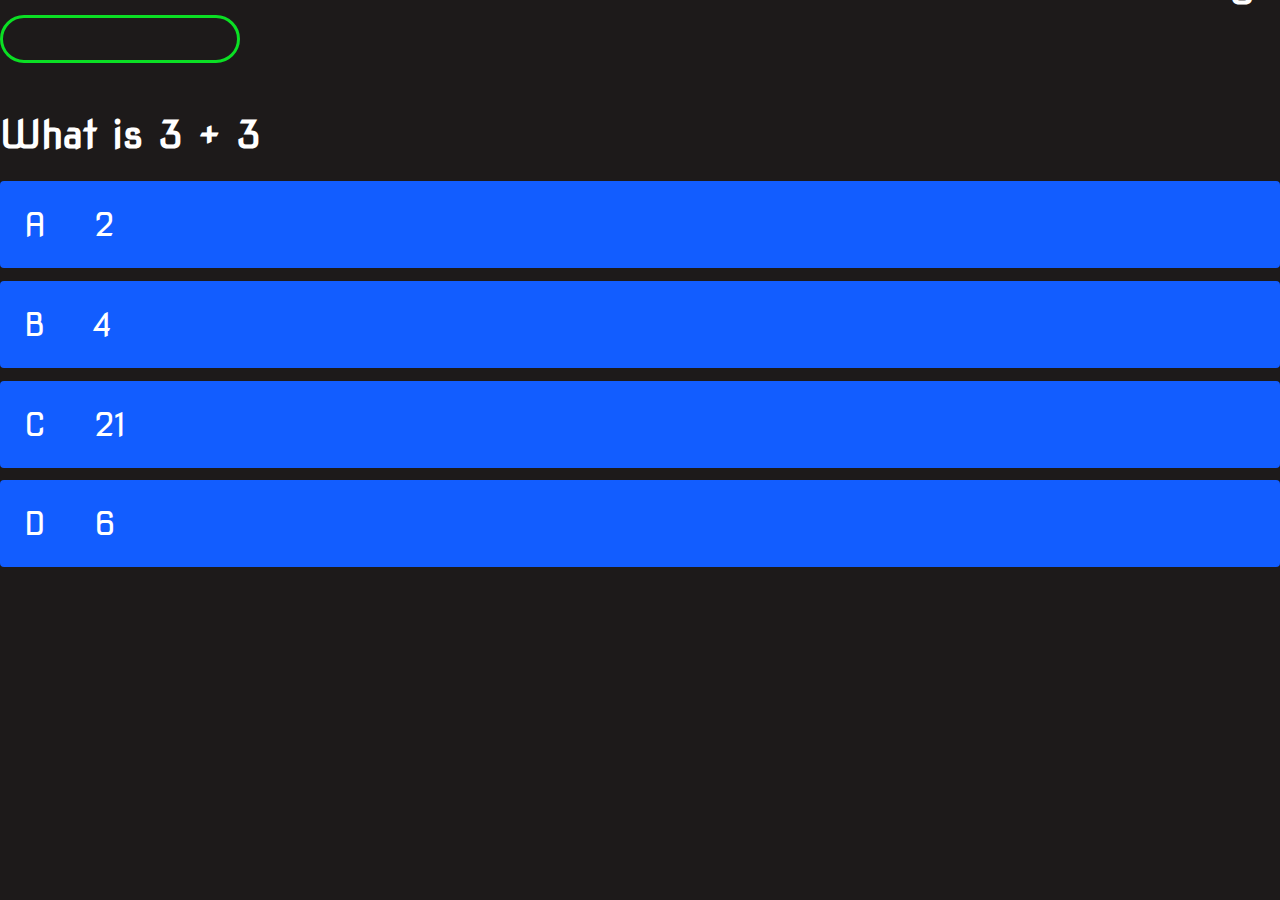
<file: game.html>
<!DOCTYPE html>
<html lang="en">
<head>
    <meta charset="UTF-8">
    <meta http-equiv="X-UA-Compatible" content="IE=edge">
    <meta name="viewport" content="width=device-width, initial-scale=1.0">
    <link rel="stylesheet" href="/assest/css/style.css">
    <link rel="stylesheet" href="/assest/css/game.css">
    <title>Quiz Game</title>
</head>
<body>
    <div class="container">
        <div id="game" class="justify-center flex-colum">
        <div id="hub">
        <div class="hub-item">
        <p id="progressText" class="hub-prefix"> Questions </p>
        
        <div id="progressBar">
        <div id="progressBarFull"></div>
        </div>
        
        </div>
        <div class="hub-item">
            <p class="hub-prefix"> Score </p>
            <h1 class="hub-main-text">0</h1>
        </div>
        </div>
        <!-- question container -->
        <h1 id="question"> What is the answer to this question</h1>
        <div class="choice-container">
        <p class="choice-prefix">A</p>
        <p class="choice-text" data-number="1">Choise</p>
        </div>
       
        <div class="choice-container">
        <p class="choice-prefix">B</p>
        <p class="choice-text" data-number="2">Choise 2</p>
        </div>

        <div class="choice-container">
        <p class="choice-prefix">C</p>
        <p class="choice-text" data-number="3">Choise 3</p>
        </div>

        <div class="choice-container">
        <p class="choice-prefix">D</p>
        <p class="choice-text" data-number="4">Choise 4</p>
        </div>



        </div>
        
        </div>




<script src="/assest/js/game.js"></script>
</body>


</html>
</file>
<file: assest/css/style.css>
@import url('https://fonts.googleapis.com/css2?family=Nova+Square&display=swap');

:root{
background-color: rgb(29, 26, 26)
    }
      
* {
    box-sizing: border-box;
    margin: 0;
    padding: 0;
    font-family: 'Nova Square', cursive;
 }

 h1 {
    font-size: 2.4rem;
    color: #fff;
    margin-bottom: 1.5rem;
 }
    
 .container{
    width: 100vw;
    height: 40vW;
    display: flex;
    justify-content: center;
    align-items: center;
    max-width: 80rem;
    margin: 0 auto;
     }
        
    .flex-column {
    display: flex;
    flex-direction:column;
    
    }
    
    .flex-center{
    justify-content: center;
    align-items: center;
    }
    
    .justify-center{
    justify-content:  center;
    }
    
    .text-center{
    text-align: center;
    
    }
    
    .hidden{
    display: none;
    }  


.btn{
    font-size: 2.4rem;
    padding: 2rem 0;
    width: 30rem;
    text-align: center;
    margin-bottom: 1rem;
    text-decoration: none;
    color: rgb(28, 26, 26);
    background: linear-gradient(90deg, rgb(18, 92, 255)0%, rgb(0, 102, 255)100%);
    border-radius: 4px;
    }

.btn[disabled]:hover {
    cursor: not-allowed;
    box-shadow: none;
    transform: none;
    }


.btn:hover{
cursor: pointer;
box-shadow: 0 0.4rem 1.4rem 0 rgba(8, 114, 244, 0.6);
transform: scale(1.03);         
}

#highscore-btn{
    background: linear-gradient(90deg, rgb(255, 247, 9)0%, rgb(240, 221, 6)100%);
    }
    
    #highscore-btn:hover{
    box-shadow: 0 0.4rem 1.4rem 0 rgba(255,255,0,0,5)
    }
    
    .fa-crown{
    font-size: 2.5rem;
    margin-left: 1rem;
    color:goldenrod;
    }
</file>
<file: assest/css/game.css>
@import url('https://fonts.googleapis.com/css2?family=Nova+Square&display=swap');


body{
color: #fff;

}

.choice-container{
    display:flex;
    margin-bottom: 0.8rem;
    width: 100%;
    border-radius: 4px;
    background: rgb(18, 93, 255);
    font-size: 2rem;
    min-width: 80rem;
    
    }
    
  .choice-container:hover{
    cursor: pointer;
    box-shadow: 0 0.4rem 1.4rem o rgba(6, 103, 247, 0.5);
    transform: scale(1.02);
    transform: transform 100ms;
    }
    
    .choice-prefix{
    padding: 1.5rem 1.5rem;
    color: #fff;
    }
    
    .choice-text{
    padding: 1.5rem;
    width: 100%;
    }
    

/*will turn green via javascript is answer is correct*/
.correct{
background: linear-gradient(32deg, rgba(11, 223 36)0% rgba(41, 232, 111)100%)
        }
    
.incorrect {
background: linear-gradient(32deg, rgba(230, 29, 29, 1)0% rgba(224, 11, 11, 1)100%)
    }

/* heads ups display */
#hub{
    display: flex;
    justify-content: space-between;
    }

.hub-prefix{
text-align: center;
font-size: 1.8rem;
    }
.hub-main-text{
    text-align: center;
}

#progressBar{
width: 15rem;
height: 3rem;
border: 0.2rem solid rgb(11,223,36);
margin-top: 3rem;
margin-bottom: 3rem;
border-radius: 50px;
overflow: hidden;
}

#progressBarFull{
height: 100%;
background: 0.2rem solid rgb(11,223,36);
width: 0;
}



 @media screen and (max-width: 768px){
   .choice-container {
    min-width: 40rem;
        } 
    }
</file>
